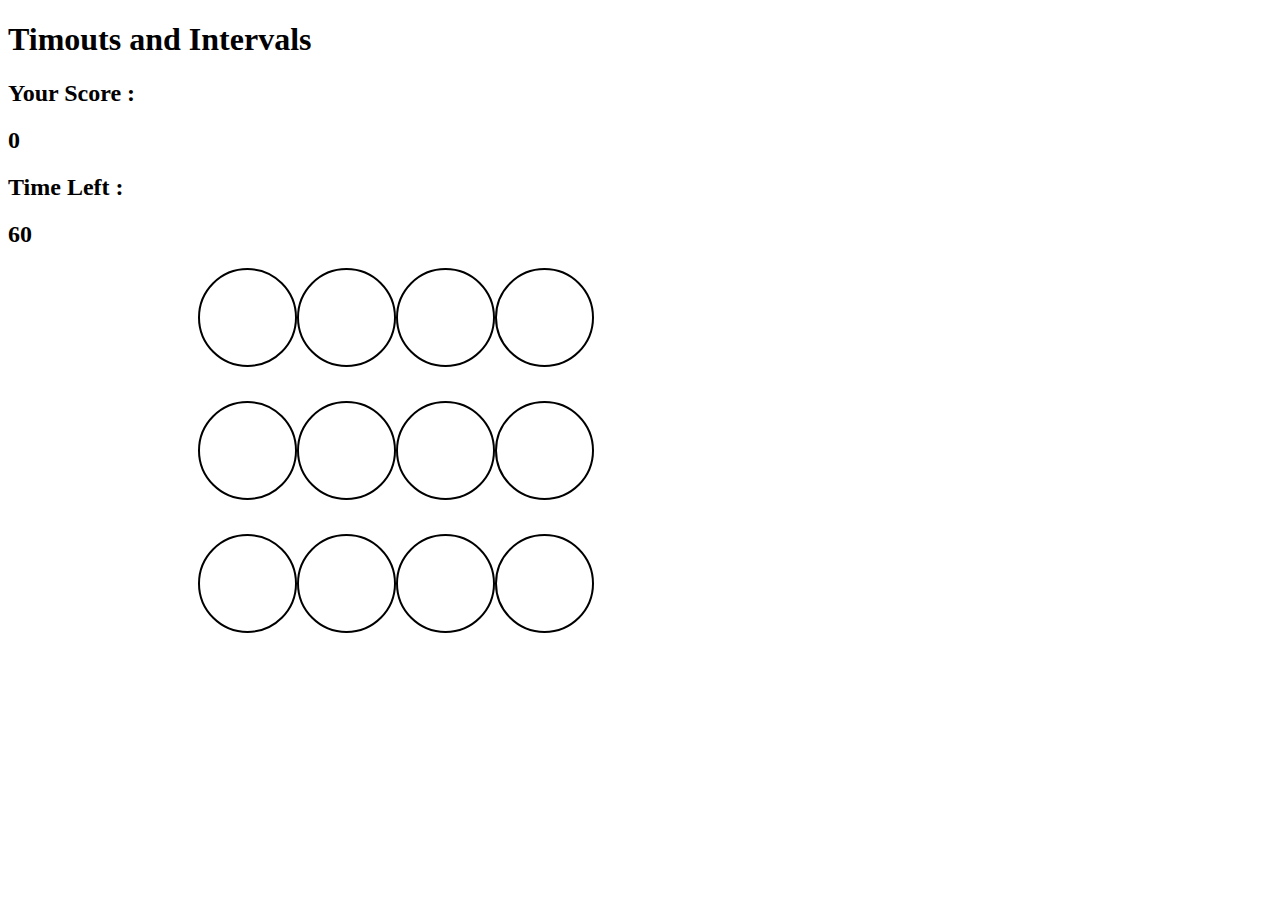
<file: 1.Timeouts-Intervals/index.html>
<!DOCTYPE html>
<html lang="en">
<head>
  <meta charset="UTF-8">
  <meta http-equiv="X-UA-Compatible" content="IE=edge">
  <meta name="viewport" content="width=device-width, initial-scale=1.0">
  <title>Exploring the DOM</title>

  <link rel="stylesheet" href="style.css">
 
</head>
<body>
  <title>Timeouts and Intervals</title>
</head>
<body>
    <h1>Timouts and Intervals</h1>
    <p id="seconds"></p>
    <p id="minutes"></p>
    

    <h2>Your Score :</h2>
    <h2 id="score">0</h2>
    <h2>Time Left :</h2>
    <h2 id="time-left">60</h2>

<div class="grid">
    <div class="circle" id="1"></div>
    <div class="circle" id="2"></div>
    <div class="circle" id="3"></div>
    <div class="circle" id="4"></div>
    <div class="circle" id="5"></div>
    <div class="circle" id="6"></div>
    <div class="circle" id="7"></div>
    <div class="circle" id="8"></div>
    <div class="circle" id="9"></div>
    <div class="circle" id="10"></div>
    <div class="circle" id="11"></div>
    <div class="circle" id="12"></div>

  <script src="script.js"></script>
</body>
</html>
</file>
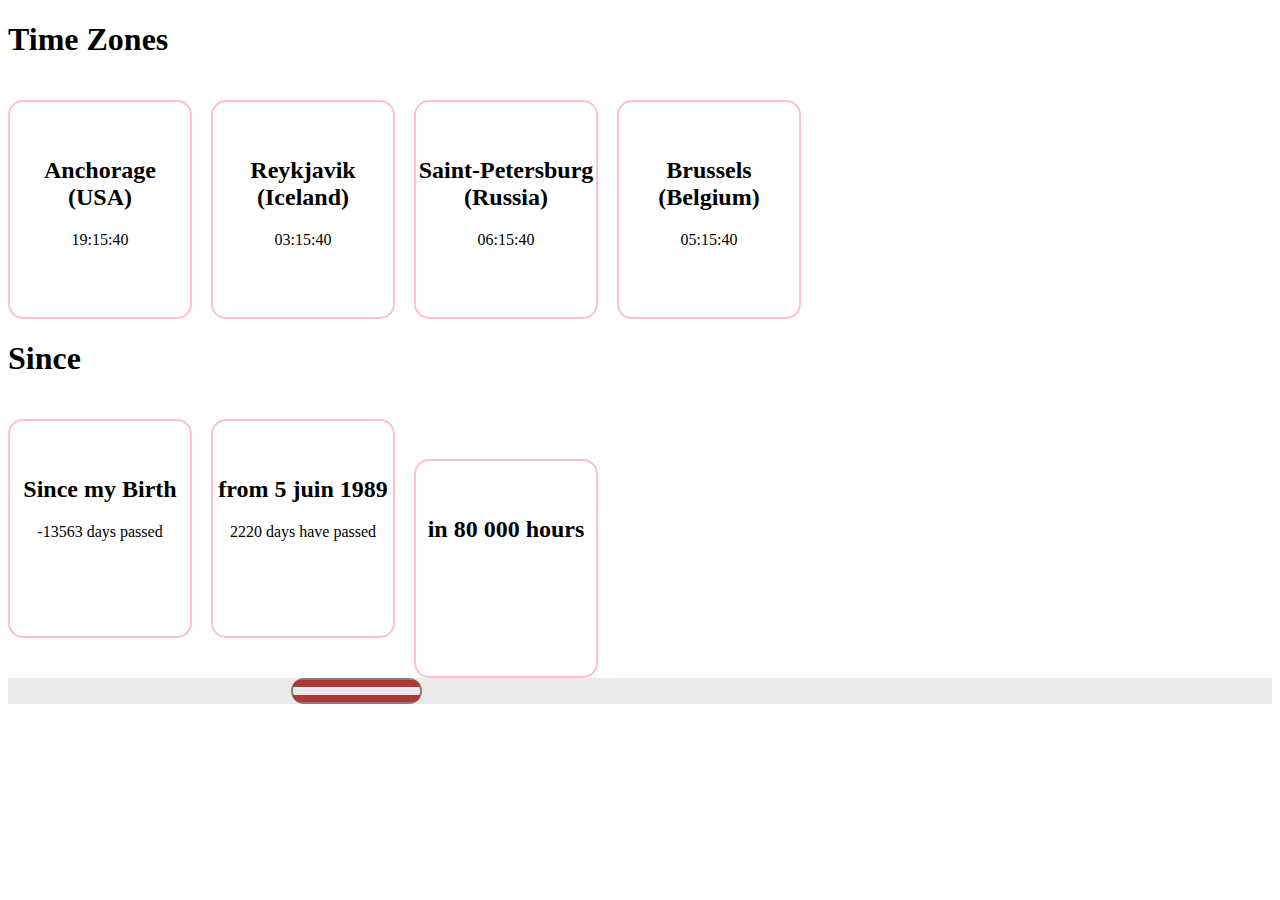
<file: 2.Dates/index.html>
<!DOCTYPE html>
<html lang="en">
<head>
  <meta charset="UTF-8">
  <meta http-equiv="X-UA-Compatible" content="IE=edge">
  <meta name="viewport" content="width=device-width, initial-scale=1.0">
  <link rel="stylesheet" href="style.css">
  <title>Dates</title>

</head>
<body>
  <h1>Time Zones</h1>

<div class="timebox">
    <h2>Anchorage (USA)</h2>
    <p id="Anchorage"></p>
</div>

<div class="timebox">
    <h2>Reykjavik (Iceland)</h2>
    <p id="Reykjavik"></p>
</div>

<div class="timebox">
    <h2>Saint-Petersburg (Russia)</h2>
    <p id="Saint-Petersburg"></p>
</div>

<div class="timebox">
    <h2>Brussels (Belgium)</h2>
    <p id="Brussels"></p>
</div>

<h1>Since </h1>

<div class="timebox">
    <h2>Since my Birth</h2>
    <p id="Birth"></p>
</div>
<div class="timebox">
    <h2>from 5 juin 1989</h2>
    <p id="Passed"></p>
  </div>


  <div class="timebox">
    <h2> in 80 000 hours</h2>
    <p id="hours"></p>
  </div>

  <div class="main">
    <div class="timebox2">
     
      <div id=days></div>
      <div id=numjour></div>
        <div id=date></div>
          <div id=year></div>
    </div>
      <div class="horaire">
        <div id=heure></div>
        <div id=minutes></div>
        <div id=seconde></div>
          
      </div>
  </div>
</div>

<script src="script.js"></script>
</body>
</html>
</file>
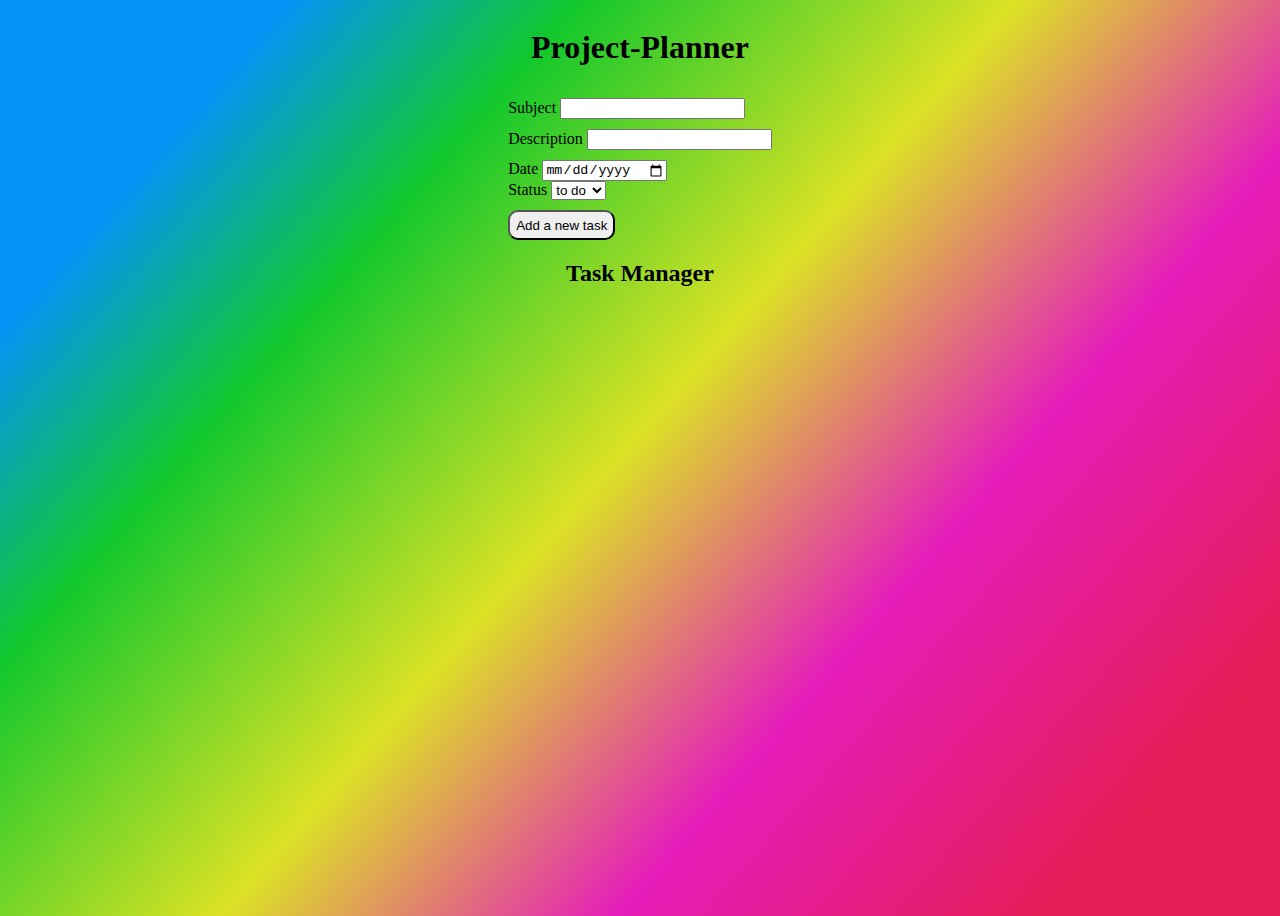
<file: 4.Projects/1.Project-Planner/index.html>
<!DOCTYPE html>
<html lang="en">

<head>
  <meta charset="UTF-8">
  <meta http-equiv="X-UA-Compatible" content="IE=edge">
  <meta name="viewport" content="width=device-width, initial-scale=1.0">
  <link rel="stylesheet" href="style.css">
  <title> project-planner</title>
  
</head>

<body>


  <h1> Project-Planner</h1>

  <!-- add task -->
  <div  class="addTask">
    <div class="subjects"> Subject
      <input class="subject"type="text">
    </div>

    <div class="descriptions"> Description
      <input type="text" class="description">
    </div>
    <div class="dates"> Date
      <input type="date" class="date" id="add_task_date">
    </div>
    <div>Status
<select class="status" id=""> 

  <option value="1">to do</option>
  <option value="2">doing</option>
  <option value="3">done</option>
</select></div>
    <!-- <div class="status">
      <input class="statut" type="radio" id=" to do" name="drone" value="to do" checked>
      <label for="to do">to do</label>


      <input type="radio"  class="" id="doing" name="drone" value="doing" checked>
      <label for="doing">doing</label>

      <input type="radio" class="statut"id="done" name="drone" value="done" checked>
      <label for="done">done</label>
    </div> -->

      <div >
        <button class="btnadd"> Add a new task </button>
      </div>
    </div>
  </div>

  <!-- edit task -->
  <h2>Task Manager</h2>
  <div  class="editTask">
    
  </div>



  <script src="script.js"></script>
</body>

</html>
</file>
<file: 1.Timeouts-Intervals/style.css>
.grid {
    width: 400px;
    height:400px;
    display: flex;
    flex-wrap:wrap;
    padding-left: 15%;

}

.circle {
    display: inline-block;
    border-radius: 50%;
    width: 5px;
    height: 5px;
    padding: 45px;
    border : solid black 2px;
  }

.mole {
    background-color: red;
}
</file>
<file: 2.Dates/style.css>
.timebox{
    display: inline-block;
    border: 2px solid pink;
    margin-top: 20px;
    margin-right: 15px;
    border-radius: 15px;
    height: 180px;
    width: 180px;
    padding-top: 35px;


}

.timebox h2, .timebox p{text-align: center;}


.main {
    width:100 px;
    height: 100 px;
    background-color:#eaeaea;
    display: flex;
    flex-direction: row;
    justify-content: space-around;
    align-items: center;
  }
.timebox2{


    width: 10%;
    display: flex;
    flex-direction: column;
    justify-content: space-between;
    border: 2px solid grey;
    border-radius: 20px;

    
}

#days{
    background-color:#b03737;
    padding: 3%;
	display: flex;
	justify-content: center;
	
	border-radius: 20px 20px 0 0;
}

#date{
    padding: 3%;
	display: flex;
	justify-content: center;

}


#year{
    padding: 3%;
	display: flex;
	justify-content: center;
	background-color: #b03737;
	border-radius: 0 0 20px 20px;
}

.heure{
    width: 10%;
	margin: 5%;
	padding: 2%;
	display: flex;
	flex-direction: row;

}
</file>
<file: 4.Projects/1.Project-Planner/style.css>
body{
background: linear-gradient(131deg, rgba(3,148,245,1) 14%, rgba(19,200,44,1) 28%, rgba(220,226,37,1) 49%, rgba(229,29,186,1) 68%, rgba(229,29,85,1) 89%);
height: 100vh;
display:flex; 
flex-direction:column; 
align-items: center;
align-content: center;
text-justify:  center;
}

.addtask{
    margin-top: 10px ;
    
}
.subject{
    margin-top: 10px ;
  
}
 .description{
    margin-top: 10px ;
    
}
 .date{
    margin-top: 10px ;
    
}
.radiobnt{
    margin-top: 10px ;
}

.btnadd{
    margin-top: 10px ;
    color: black;
    border-radius: 10px;
    height: 30px;
}
.btnedit{
    margin-top: 10px ;
}



div.card {
	margin: 4%;
	width: 75vw;
	padding: 4%;
	border-radius: 2em;
	border: 2px solid black;
	background-color: wheat;
	}
</file>
